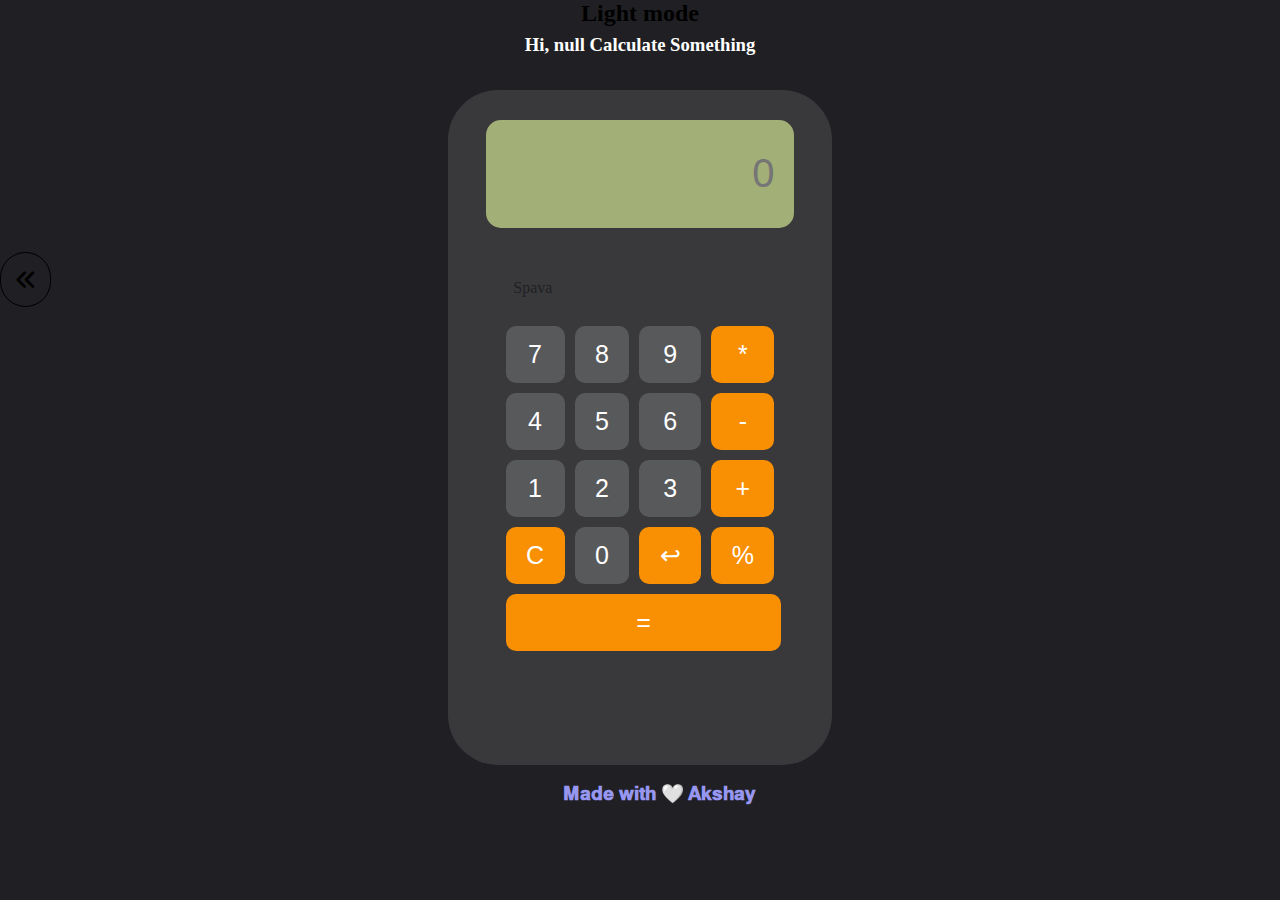
<file: index.html>
<!DOCTYPE html>
<html lang="en">
<head>
    <meta charset="UTF-8">
    <meta http-equiv="X-UA-Compatible" content="IE=edge">
    <meta name="viewport" content="width=device-width, initial-scale=1.0">
    <link rel="stylesheet" href="https://cdnjs.cloudflare.com/ajax/libs/font-awesome/6.2.1/css/all.min.css"/>
    <title>Project : Calculator</title>
    <link rel="stylesheet" href="calculatorstyle.css">
</head>
<body onload="onLoad()">
    
  <button onclick="history.back(-2)" style="width: 4%; height: 55px; border: solid 1px; border-radius: 91px; cursor: pointer; position: fixed; left: 0; top: 28%;"><i class="fa-sharp fa-solid fa-angles-left" style="font-size: 22px;"></i></button>


    <h2 onclick="mode()" id="modeId">Light mode</h2>

    <h3 id="inputName"></h3>

    <div class="main">
        <div class="inp">
    <input id="cal" type="text" disabled placeholder="0" onkeypress="return(event.charCode !=8 && event.charCode ==0 || (event.charCode >= 37 && event.charCode <= 61 ))">
    <a href="https://www.spava.in" id="sp">Spava</a>
    
</div>

   <div class="mainbtn">

    <button class="btn">7</button>
    <button class="btn">8</button>
    <button class="btn">9</button>
    <button class="btn" id="into" style="background-color: #F99003;">*</button>
    <button class="btn">4</button>
    <button class="btn">5</button>
    <button class="btn">6</button>
    <button class="btn" id="minus" style="background-color: #F99003;">-</button>
    <button class="btn">1</button>
    <button class="btn">2</button>
    <button class="btn">3</button>
    <button class="btn" id="plus" style="background-color: #F99003;">+</button>
    <button id="c"style="background-color: #F99003;">C</button>
    <button class="btn">0</button>
    <button id="ce" style="background-color: #F99003;">&#8617;</button>
    <button class="btn" id="per" style="background-color: #F99003;">%</button>
    <button id="equal" style="background-color: #F99003;">=</button>
</div>  

</div>
<div class="owner"><h3> 𝐌𝐚𝐝𝐞 𝐰𝐢𝐭𝐡 🤍 <a href="https://github.com/Akshayffb" style="text-decoration: none; color: #9797f1;"> 𝐀𝐤𝐬𝐡𝐚𝐲</a></h3>
</div>




<script src="Calculatorjs.js"></script>
</body>
</html>
</file>
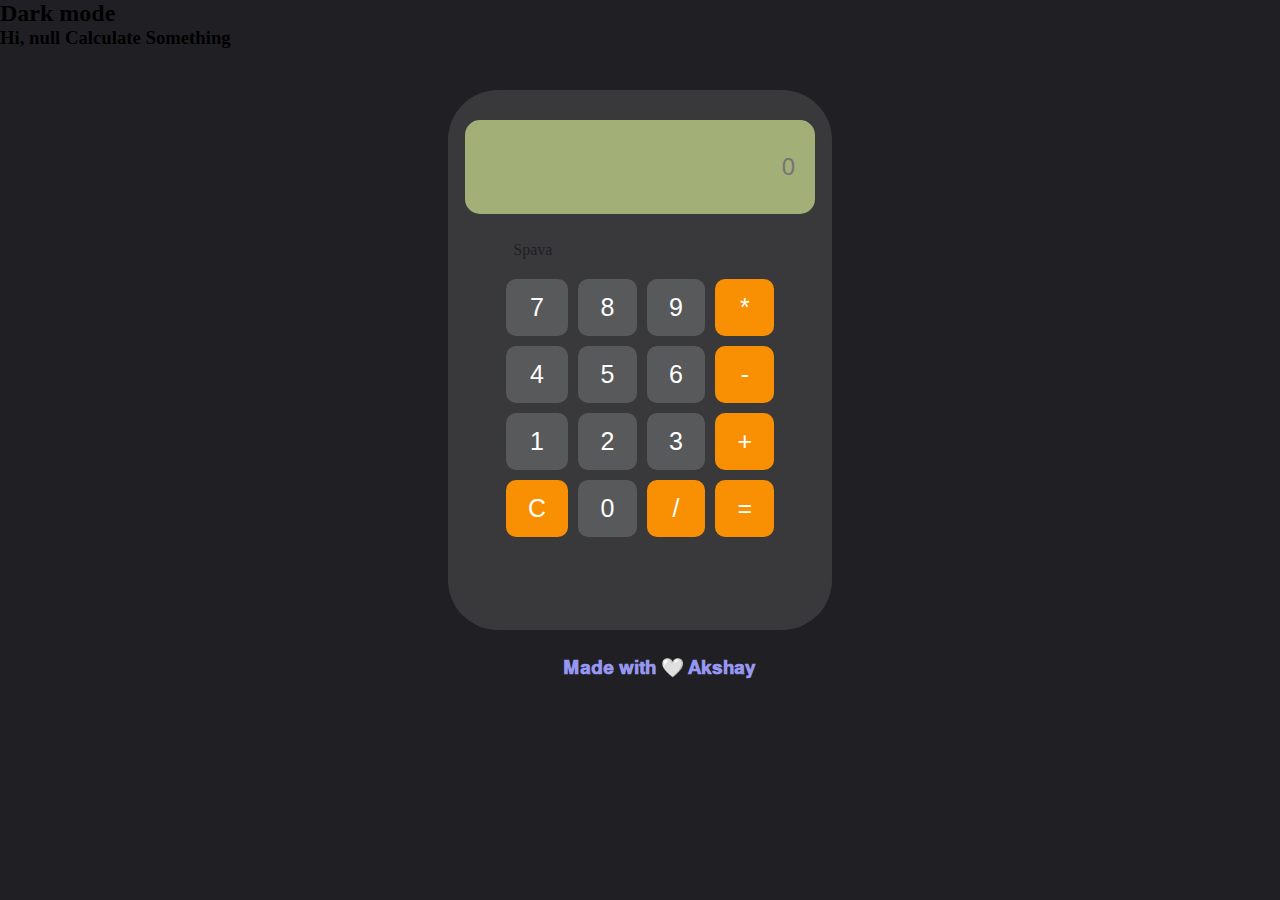
<file: Calculator.html>
<!DOCTYPE html>
<html lang="en">
<head>
    <meta charset="UTF-8">
    <meta http-equiv="X-UA-Compatible" content="IE=edge">
    <meta name="viewport" content="width=device-width, initial-scale=1.0">
    <title>Project : Calculator</title>
    <style>
        *{margin: 0;
        padding: 0;
        background-color: #202024;
    }

    .main{
        display: flex;
        flex-direction: column;
        position: absolute;
        top: 10%;
        left: 35%;
        border-radius: 12px;
        /* border-top-width: 1; */
        /* padding: 9rem; */
        height: 60%;
        width: 30%;
        background-color: #39393B;
        border-radius: 50px;
  
    }

    .main .inp{
        /* padding: 10px 0px; */
        /* width: 100%; */
        display: flex;
    flex-direction: row-reverse;
    justify-content: space-around;
    }

    .main .inp input{
     border: none;
     /* width: 70%; */
     padding: 20px;
     border-radius: 15px;
     background-color: #A2AF77;
     position: absolute;
    top: 30px;
    text-align:end;
    font-size: 1.5rem;
    height: 10%;
    color: #fff;
    }

    .mainbtn{
        display: grid;
        grid-template-columns: auto auto auto auto;
        width: 70%;
        gap: 10px;
        align-self: center;
        /* padding-top: 36%; */
        background-color: #39393B;
        position: absolute;
        top: 35%;
        
    }

    .mainbtn button{
        cursor: pointer;
        padding: 14px;
        border-radius: 10px;
        /* position: relative; */
        /* bottom: 0px; */
        /* padding-top: 10px; */
        font-size: 25px;
        background-color: #58595B;
        border: none;
        align-self: center;
        transition: transform 3s;
        color: #fff;
        
    }
/* 
    .mainbtn button:{
        
    } */

    #equal{
        background-color: #F99003;
    }

    .owner{
        display: flex;
    justify-content: center;
    position: absolute;
    left: 44%;
    top: 73%;
    color: #9797f1;                        
    }

    #sp{
        position: absolute;
        top: 28%;
        left: 17%;
        background-color: transparent;
        color: #202024;
        text-decoration: none;
    }



    </style>
</head>
<body onload="onLoad()">

    <h2 onclick="mode()" id="modeId">Dark mode</h2>

    <h3 id="inputName"></h3>

    <div class="main">
        <div class="inp">
    <input id="cal" type="text" placeholder="0" onkeypress="return(event.charCode !=8 && event.charCode ==0 || (event.charCode >= 48 && event.charCode <= 57))">
    <a href="https://www.spava.in" id="sp">Spava</a>
    
</div>

   <div class="mainbtn">

    <button class="btn">7</button>
    <button class="btn">8</button>
    <button class="btn">9</button>
    <button class="btn" id="equal">*</button>
    <button class="btn">4</button>
    <button class="btn">5</button>
    <button class="btn">6</button>
    <button class="btn" id="equal">-</button>
    <button class="btn">1</button>
    <button class="btn">2</button>
    <button class="btn">3</button>
    <button class="btn" id="equal">+</button>
    <button class="btn" id="equal">C</button>
    <button class="btn">0</button>
    <button class="btn" id="equal">/</button>
    <button class="btn" id="equal">=</button>
</div>  

</div>
<div class="owner"><h3> 𝐌𝐚𝐝𝐞 𝐰𝐢𝐭𝐡 🤍 <a href="https://github.com/Akshayffb" style="text-decoration: none; color: #9797f1;"> 𝐀𝐤𝐬𝐡𝐚𝐲</a></h3>
</div>




<script src="Calculatorjs.js"></script>
</body>
</html>
</file>
<file: calculatorstyle.css>
*{margin: 0;
        padding: 0;
        background-color: #202024;
    }
    body{
        height: 760px;
    }

    .main{
        display: flex;
        flex-direction: column;
        position: absolute;
        top: 10%;
        left: 35%;
        border-radius: 12px;
        height: 75%;
        width: 30%;
        background-color: #39393B;
        border-radius: 50px;
    }

    .main .inp{
        display: flex;
    flex-direction: row-reverse;
    justify-content: space-around;
    }

    .main .inp input{
     border: none;
     padding: 20px;
     border-radius: 15px;
     background-color: #A2AF77;
     position: absolute;
    top: 30px;
    text-align:end;
    font-size: 250%;
    height: 10%;
    color: #fff;
    width: 70%;
    }

    .mainbtn{
        display: grid;
        grid-template-columns: auto auto auto auto;
        width: 70%;
        gap: 10px;
        align-self: center;
        background-color: transparent;
        position: absolute;
        top: 35%;
        
    }

    .mainbtn button{
        cursor: pointer;
        padding: 14px;
        border-radius: 10px;
        font-size: 25px;
        background-color: #58595B;
        border: none;
        align-self: center;
        transition: transform 3s;
        color: #fff;
    }

        .mainbtn button:hover{
                background-color: #202024;
                }

    #equal{
        width: 468%;
    }


    .owner{
        display: flex;
        justify-content: center;
        position: absolute;
        left: 44%;
        top: 87%;
        color: #9797f1;                        
    }

    #sp{
        position: absolute;
        top: 28%;
        left: 17%;
        background-color: transparent;
        color: #202024;
        text-decoration: none;
    }


    @media screen and (max-width: 600px) {

        .main{
            width: 80%;
            left: 10%;
        }

        .mainbtn{
            width: auto;
        }

        .main .inp input{
            font-size: 180%;
        }


        
    }
</file>
